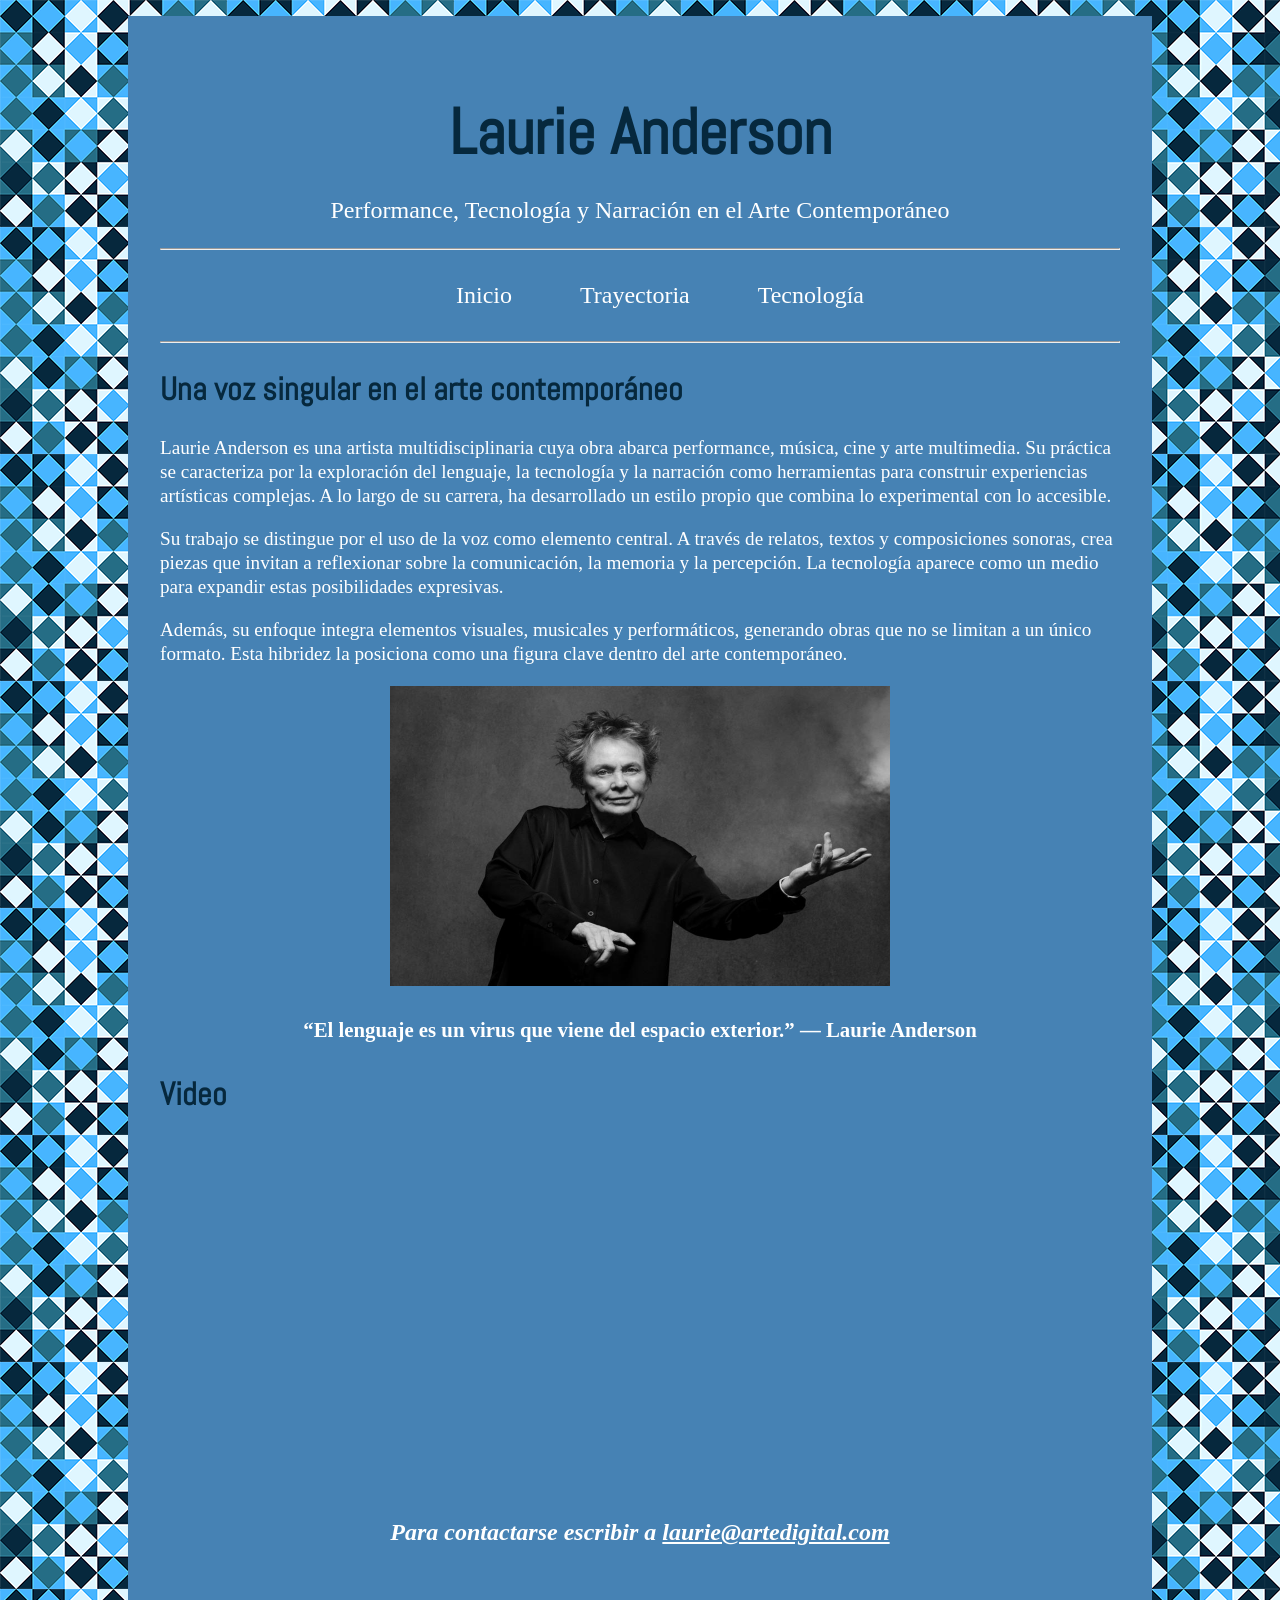
<file: index.html>
<!doctype html>
<html lang="es">

   <head>
	  <meta charset="utf-8">
	  <title>Inicio - Laurie Anderson</title>
      <link rel="preconnect" href="https://fonts.googleapis.com">
      <link rel="preconnect" href="https://fonts.gstatic.com" crossorigin>
      <link href="https://fonts.googleapis.com/css2?family=Abel&display=swap" rel="stylesheet"> <!-- Link a la tipografia -->
      <link href="css/estilos.css" rel="stylesheet"> <!-- Link al archivo de estilos.css -->
      
   </head>

   <body>
   <div id="contenedor"> <!-- Etiqueta no semántica que sirve para agrupar elementos y tiene un identificador -->

    <header>
        <h1>Laurie Anderson</h1>
        <p>Performance, Tecnología y Narración en el Arte Contemporáneo</p>
        <hr>
    <nav>
        <ul>
            <li><a href="index.html">Inicio</a></li>
            <li><a href="trayectoria.html">Trayectoria</a></li>
            <li><a href="tecnologia.html">Tecnología</a></li>
        </ul>
    </nav>
    <hr>
</header>

<main>
    <section>
        <h2>Una voz singular en el arte contemporáneo</h2>

        <p>Laurie Anderson es una artista multidisciplinaria cuya obra abarca performance, música, cine y arte multimedia. 
        Su práctica se caracteriza por la exploración del lenguaje, la tecnología y la narración como herramientas para construir 
        experiencias artísticas complejas. A lo largo de su carrera, ha desarrollado un estilo propio que combina lo experimental 
        con lo accesible.</p>

        <p>Su trabajo se distingue por el uso de la voz como elemento central. A través de relatos, textos y composiciones sonoras, 
        crea piezas que invitan a reflexionar sobre la comunicación, la memoria y la percepción. La tecnología aparece como un medio 
        para expandir estas posibilidades expresivas.</p>
        
        <p>Además, su enfoque integra elementos visuales, musicales y performáticos, generando obras que no se limitan a un único formato.
        Esta hibridez la posiciona como una figura clave dentro del arte contemporáneo.</p>

        <img src="img/anderson-1.jpg" alt="Fotografia de Laurie Anderson" height="300" width="500">
    </section>

    <section>
        <blockquote><strong>“El lenguaje es un virus que viene del espacio exterior.” — Laurie Anderson</strong></blockquote> <!-- cita -->
    </section>

    <section>
        <h2>Video</h2>
        <iframe width="560" height="315" src="https://www.youtube.com/embed/Vzt2p4XkKco?si=ayMtlO9RB7Kwa6pv" title="YouTube video player" 
        frameborder="0" allow="accelerometer; autoplay; clipboard-write; encrypted-media; gyroscope; picture-in-picture; web-share" 
        referrerpolicy="strict-origin-when-cross-origin" allowfullscreen></iframe>
    </section>   
</main>

<footer>
        <address>
            <p>Para contactarse escribir a <a href="mailto:laurie@artedigital.com">laurie@artedigital.com</a></p>
        </address>
</footer>

</div>
   </body>
</html>
</file>
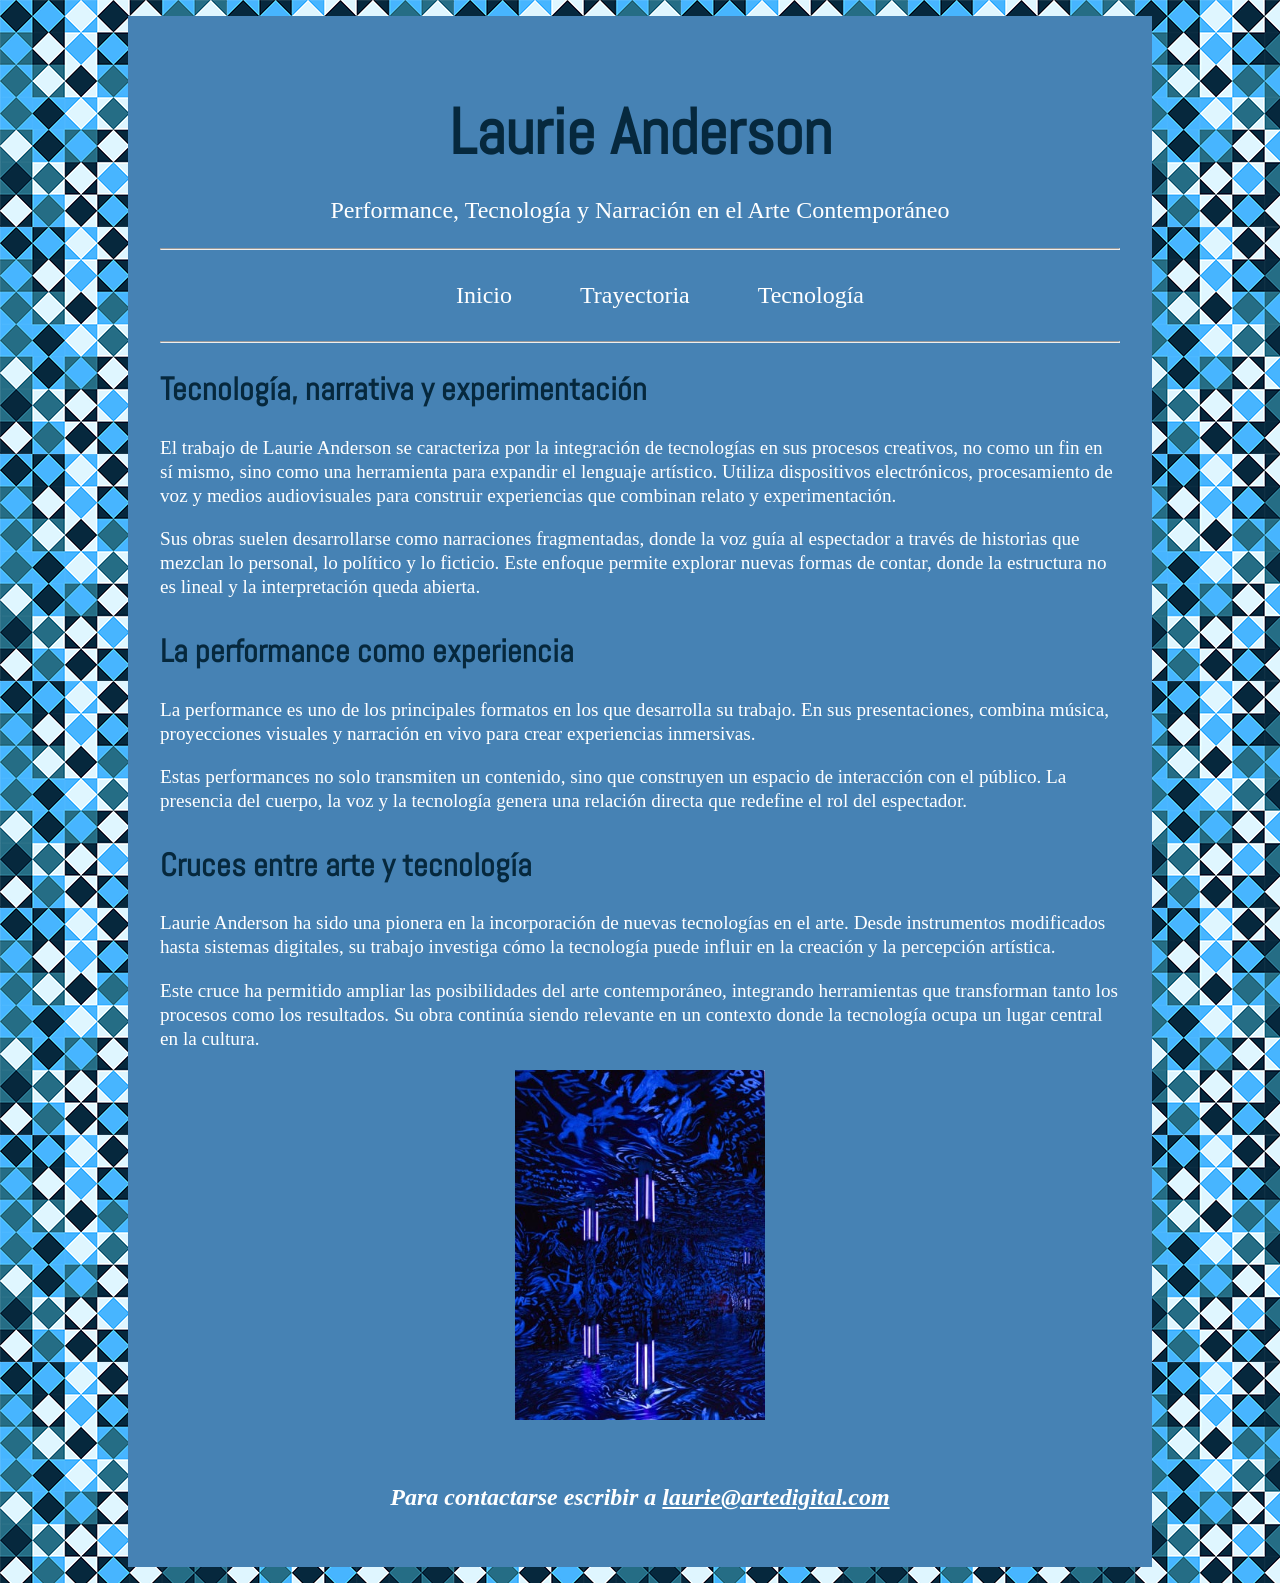
<file: tecnologia.html>
<!doctype html>
<html lang="es">

   <head>
	  <meta charset="utf-8">
	  <title>Tecnología - Laurie Anderson</title>
      <link rel="preconnect" href="https://fonts.googleapis.com">
      <link rel="preconnect" href="https://fonts.gstatic.com" crossorigin>
      <link href="https://fonts.googleapis.com/css2?family=Abel&display=swap" rel="stylesheet">
      <link href="css/estilos.css" rel="stylesheet">
      
   </head>

   <body>
    <div id="contenedor">

    <header>
        <h1>Laurie Anderson</h1>
        <p>Performance, Tecnología y Narración en el Arte Contemporáneo</p>
        <hr>
    <nav>
        <ul>
            <li><a href="index.html">Inicio</a></li>
            <li><a href="trayectoria.html">Trayectoria</a></li>
            <li><a href="tecnologia.html">Tecnología</a></li>
        </ul>
    </nav>
    <hr>
</header>

<main>
    <section>
        <h2>Tecnología, narrativa y experimentación</h2>
        <p>El trabajo de Laurie Anderson se caracteriza por la integración de tecnologías en sus procesos creativos, no como un fin 
           en sí mismo, sino como una herramienta para expandir el lenguaje artístico. Utiliza dispositivos electrónicos, procesamiento 
           de voz y medios audiovisuales para construir experiencias que combinan relato y experimentación.</p>

        <p>Sus obras suelen desarrollarse como narraciones fragmentadas, donde la voz guía al espectador a través de historias que mezclan
           lo personal, lo político y lo ficticio. Este enfoque permite explorar nuevas formas de contar, donde la estructura no es lineal
           y la interpretación queda abierta.</p>
    </section>

    <section>
        <h2>La performance como experiencia</h2>
        <p>La performance es uno de los principales formatos en los que desarrolla su trabajo. En sus presentaciones, combina música, 
           proyecciones visuales y narración en vivo para crear experiencias inmersivas.</p>

        <p>Estas performances no solo transmiten un contenido, sino que construyen un espacio de interacción con el público. La presencia 
           del cuerpo, la voz y la tecnología genera una relación directa que redefine el rol del espectador.</p>
    </section>

    <section>
        <h2>Cruces entre arte y tecnología</h2>
        <p>Laurie Anderson ha sido una pionera en la incorporación de nuevas tecnologías en el arte. Desde instrumentos modificados 
           hasta sistemas digitales, su trabajo investiga cómo la tecnología puede influir en la creación y la percepción artística.</p>

        <p>Este cruce ha permitido ampliar las posibilidades del arte contemporáneo, integrando herramientas que transforman tanto los 
           procesos como los resultados. Su obra continúa siendo relevante en un contexto donde la tecnología ocupa un lugar central en 
           la cultura.</p>

           <img src="img/anderson-4.jpg" alt="Espacio artístico con iluminación de color azul, de Laurie Anderson" height="350" width="250">
    </section>
</main>

<footer>
        <address>
            <p>Para contactarse escribir a <a href="mailto:laurie@artedigital.com">laurie@artedigital.com</a></p>
        </address>
</footer>

</div>
   </body>
</html>
</file>
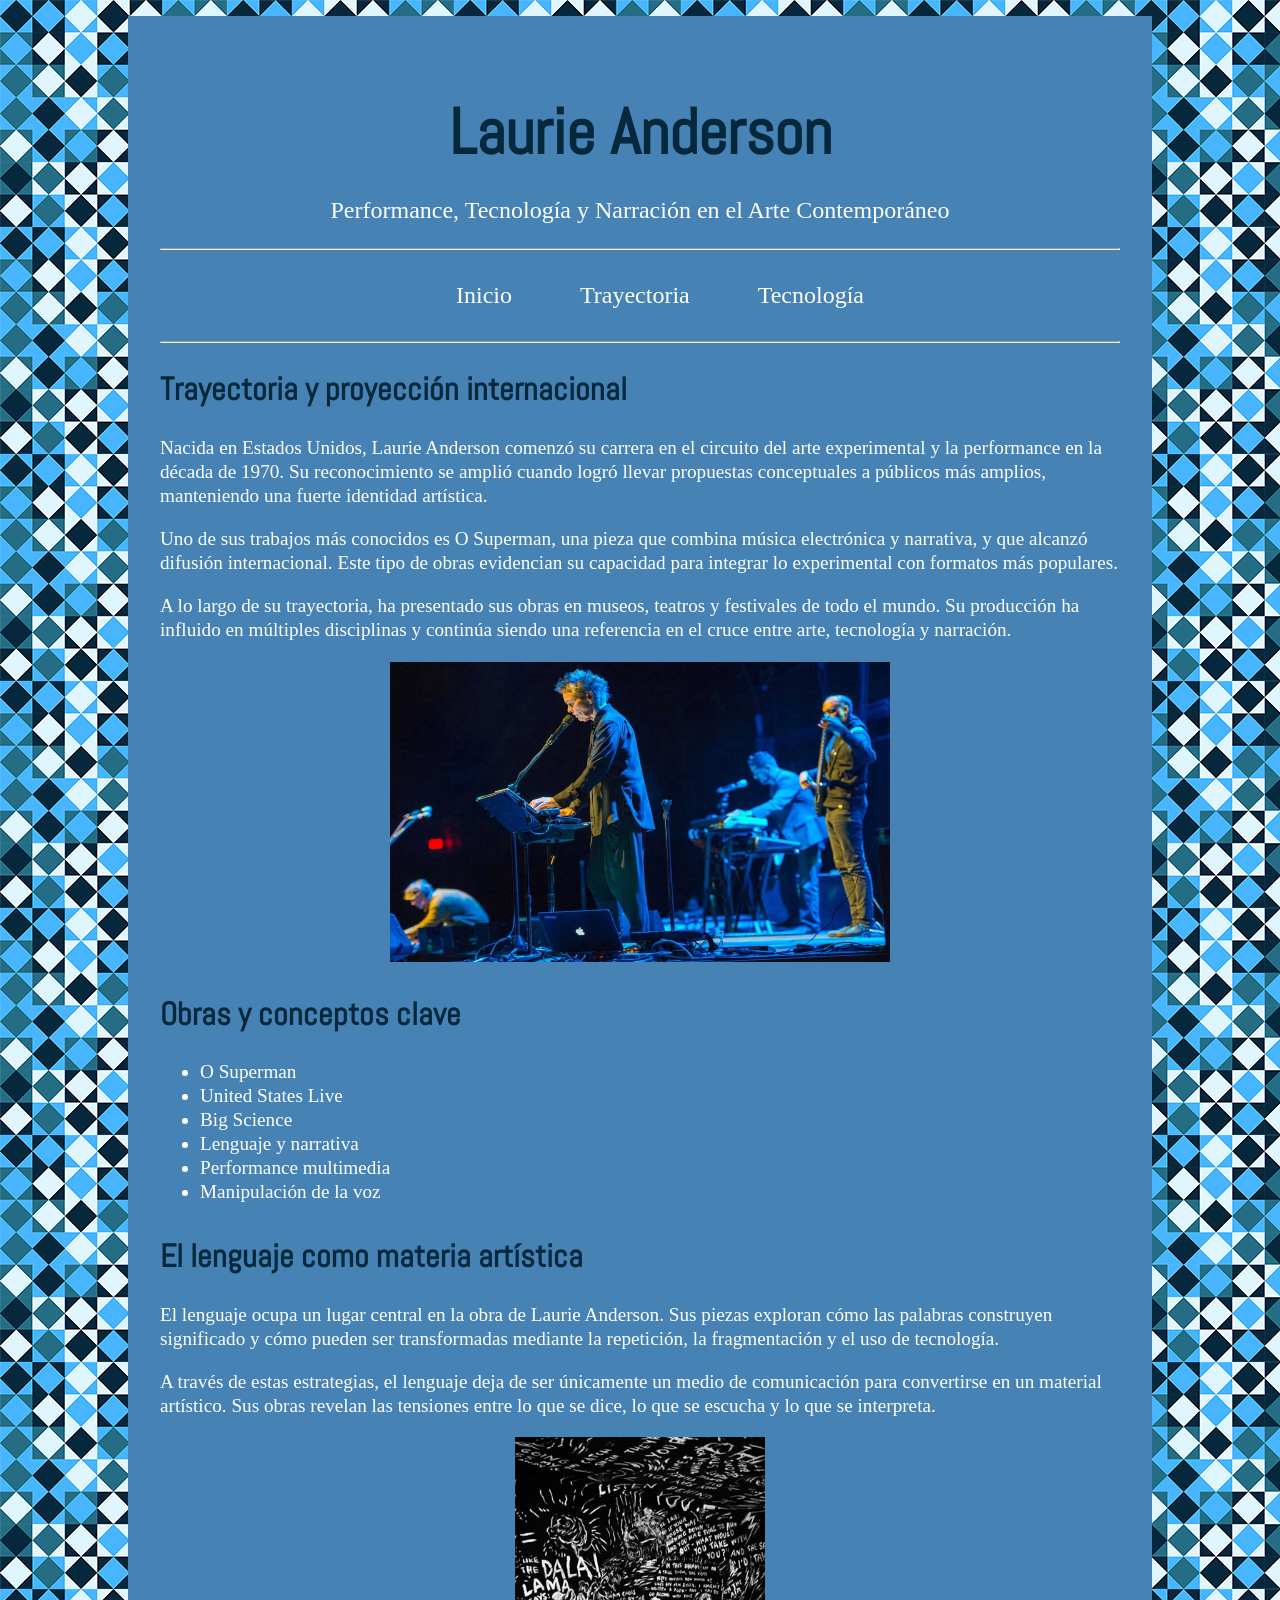
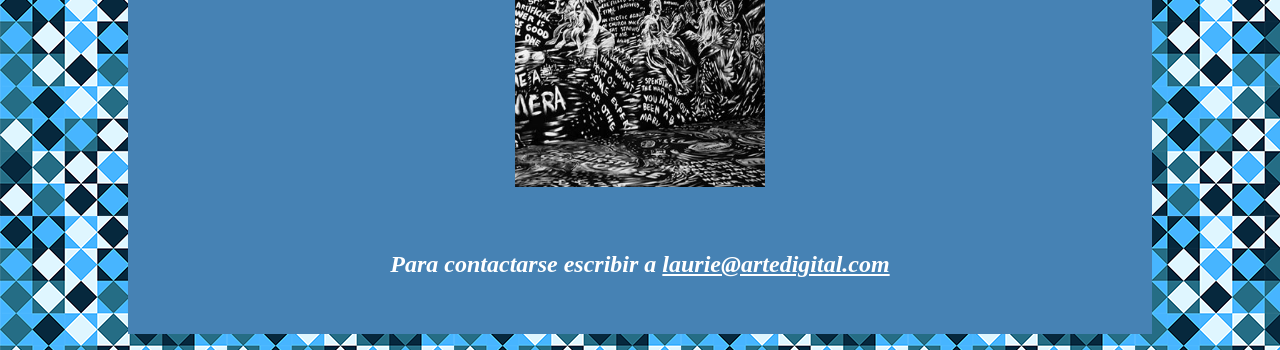
<file: trayectoria.html>
<!doctype html>
<html lang="es">

   <head>
	  <meta charset="utf-8">
	  <title>Trayectoria - Laurie Anderson</title>
      <link rel="preconnect" href="https://fonts.googleapis.com">
      <link rel="preconnect" href="https://fonts.gstatic.com" crossorigin>
      <link href="https://fonts.googleapis.com/css2?family=Abel&display=swap" rel="stylesheet">
      <link href="css/estilos.css" rel="stylesheet">
      
   </head>

   <body>
    <div id="contenedor">

    <header>
        <h1>Laurie Anderson</h1>
        <p>Performance, Tecnología y Narración en el Arte Contemporáneo</p>
        <hr>
    <nav>
        <ul>
            <li><a href="index.html">Inicio</a></li>
            <li><a href="trayectoria.html">Trayectoria</a></li>
            <li><a href="tecnologia.html">Tecnología</a></li>
        </ul>
    </nav>
    <hr>
</header>

<main>
    <section>
        <h2>Trayectoria y proyección internacional</h2>
        <p>Nacida en Estados Unidos, Laurie Anderson comenzó su carrera en el circuito del arte experimental y la performance 
           en la década de 1970. Su reconocimiento se amplió cuando logró llevar propuestas conceptuales a públicos más amplios, 
           manteniendo una fuerte identidad artística.</p>
           
        <p>Uno de sus trabajos más conocidos es O Superman, una pieza que combina música electrónica y narrativa, y que alcanzó difusión 
           internacional. Este tipo de obras evidencian su capacidad para integrar lo experimental con formatos más populares.</p>
           
        <p>A lo largo de su trayectoria, ha presentado sus obras en museos, teatros y festivales de todo el mundo. Su producción ha 
           influido en múltiples disciplinas y continúa siendo una referencia en el cruce entre arte, tecnología y narración.</p>

           <img src="img/anderson-2.jpg" alt="Laurie Anderson en una presentación en vivo" height="300" width="500">
    </section>

    <section>
        <h2>Obras y conceptos clave</h2>
        <ul>
            <li>O Superman</li>
            <li>United States Live</li>
            <li>Big Science</li>
            <li>Lenguaje y narrativa</li>
            <li>Performance multimedia</li>
            <li>Manipulación de la voz</li>
        </ul>
    </section>

    <section>
        <h2>El lenguaje como materia artística</h2>
        <p>El lenguaje ocupa un lugar central en la obra de Laurie Anderson. Sus piezas exploran cómo las palabras construyen significado
           y cómo pueden ser transformadas mediante la repetición, la fragmentación y el uso de tecnología.</p>
           
        <p>A través de estas estrategias, el lenguaje deja de ser únicamente un medio de comunicación para convertirse en un material 
           artístico. Sus obras revelan las tensiones entre lo que se dice, lo que se escucha y lo que se interpreta.</p>

           <img src="img/anderson-3.jpg" alt="Instalación artística con textos de Laurie Anderson" height="350" width="250">
    </section>

    <footer>
        <address>
            <p>Para contactarse escribir a <a href="mailto:laurie@artedigital.com">laurie@artedigital.com</a></p>
        </address>
    </footer>

</main>
</div>
   </body>
</html>
</file>
<file: css/estilos.css>
body {
    background-image: url(../img/fondo.png);
}

#contenedor{
    width: 76%; /*tamaño del bloque de fondo*/
    max-width: 960px; /*tamaño máximo del bloque de fondo*/
    margin: 1rem auto; /*para que quede centrado*/
    padding: 2rem; /*espacio entre el borde del bloque y el contenido*/
    background-color: steelblue;
}

header h1 {
    text-align: center;
    color: #06283D;
    font-family: 'Abel', sans-serif;
    font-size: 4rem;
    margin-bottom: 1rem;
}

header p {
    text-align: center;
    color: white;
    font-size: 1.5rem;
}

blockquote {
    text-align: center;
    color: white;
    font-size: 1.3rem;
}

nav ul {
    list-style: none;
    text-align: center;
    margin-top: 2rem;
    margin-bottom: 2rem;
}

nav ul li {
    display: inline-block;
    margin: 0 2rem;
    font-size: 1.5rem;
}

nav ul li a{
    text-decoration: none; /*le saque las lineas*/  
}

nav ul li a:link {
    color:white;
} 

nav ul li a:visited {
    color:white;
} /*los cambie a color blanco*/

nav ul li a:hover {
    color: lightblue;
} /*cuando paso el mouse, cambian de color a celeste claro*/

nav a:active {
    color: darkblue;
} /*cuando hago click se tendria que poner de color azul*/

section h2 {
    color: #06283D;
    font-size: 2rem;
    font-family: 'Abel', sans-serif;
}

section p {
    color: white;
    font-size: 1.2rem;
    line-height: 1.5rem;
}

section img {
    display:block;
    margin: auto;
}

iframe {
    display: block;
    margin: auto;
}

section{
    margin-bottom: 2rem;
}

section ul {
    color: white;
    font-size: 1.2rem;
    line-height: 1.5rem;
}

address p {
    color: white;
    font-size: 1.5rem;
    text-align: center;
    padding-top: 2rem;
    font-weight: bold;
}

address p a {
    color: white;
}
</file>
